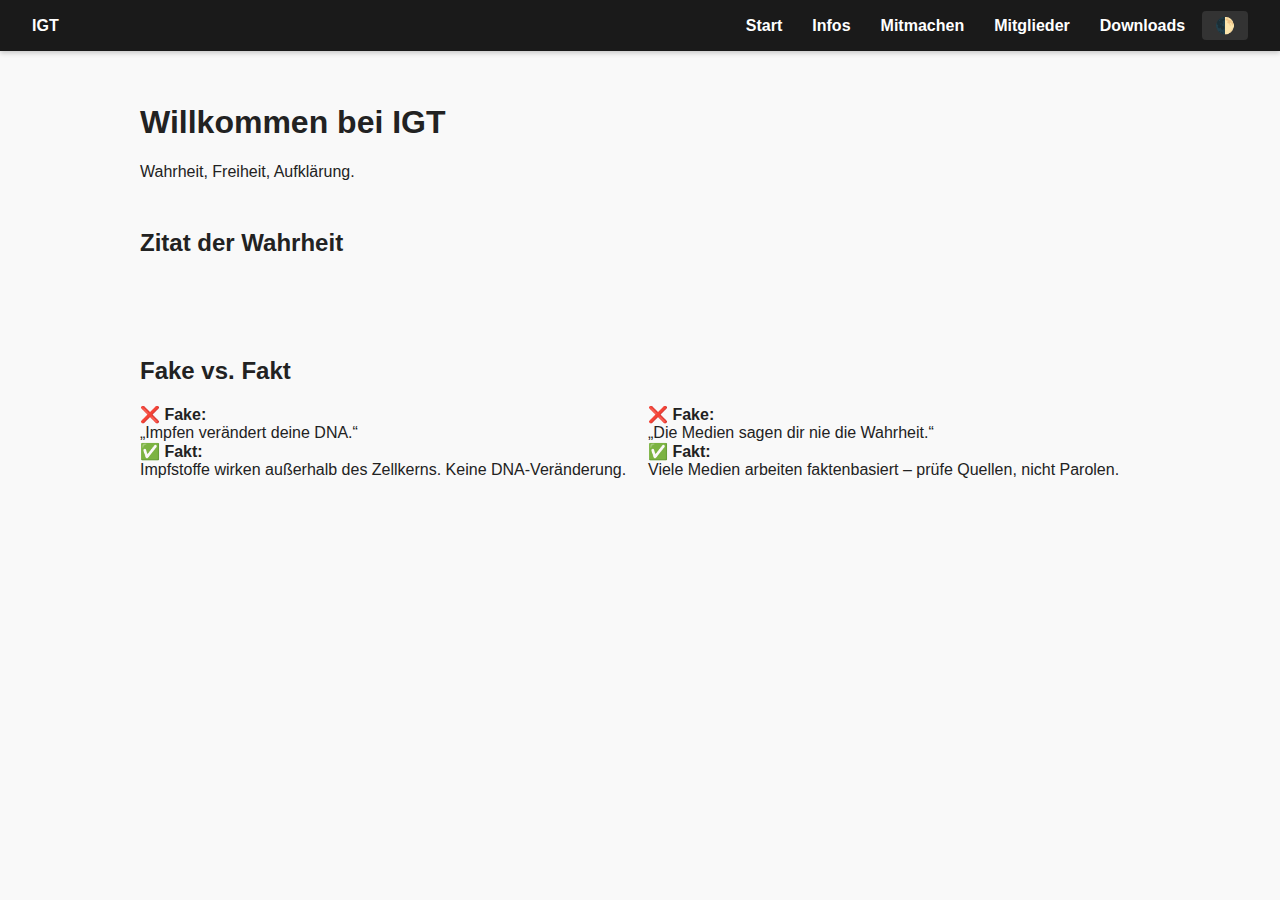
<file: index.html>
<!DOCTYPE html>
<html lang="de">
<head>
  <meta charset="UTF-8">
  <title>IGT Start</title>
  <link rel="stylesheet" href="style.css">
</head>
<body>
  <nav>
    <div><strong>IGT</strong></div>
    <div>
      <a href="index.html">Start</a>
      <a href="infos.html">Infos</a>
      <a href="mitmachen.html">Mitmachen</a>
      <a href="mitglieder.html">Mitglieder</a>
      <a href="downloads.html">Downloads</a>
      <span class="toggle-dark" onclick="toggleDarkMode()">🌓</span>
    </div>
  </nav>
  <main>
    <section class="fade-in">
      <h1>Willkommen bei IGT</h1>
      <p>Wahrheit, Freiheit, Aufklärung.</p>
    </section>
    <section>
      <h2>Zitat der Wahrheit</h2>
      <div id="zitatBox" class="fade-in" style="font-style:italic; padding:1rem 0;"></div>
    </section>
    
<section>
  <h2>Fake vs. Fakt</h2>
  <div style="display:grid;grid-template-columns:repeat(auto-fit,minmax(250px,1fr));gap:1rem;">
    <div class="flip-box">
      <div class="flip-box-inner">
        <div class="flip-box-front"><strong>❌ Fake:</strong><br>„Impfen verändert deine DNA.“</div>
        <div class="flip-box-back"><strong>✅ Fakt:</strong><br>Impfstoffe wirken außerhalb des Zellkerns. Keine DNA-Veränderung.</div>
      </div>
    </div>
    <div class="flip-box">
      <div class="flip-box-inner">
        <div class="flip-box-front"><strong>❌ Fake:</strong><br>„Die Medien sagen dir nie die Wahrheit.“</div>
        <div class="flip-box-back"><strong>✅ Fakt:</strong><br>Viele Medien arbeiten faktenbasiert – prüfe Quellen, nicht Parolen.</div>
      </div>
    </div>
  </div>
</section>

  </main>
  
<script>
  const zitate = [
    "„Wer die Wahrheit nicht kennt, ist ein Dummkopf. Wer sie kennt und eine Lüge nennt, ist ein Verbrecher.“ — Brecht",
    "„Alle Wahrheit durchläuft drei Phasen: belächelt, bekämpft, akzeptiert.“ — Schopenhauer",
    "„Es ist gefährlich, recht zu haben, wenn die Regierung Unrecht hat.“ — Voltaire",
    "„Freiheit ist immer Freiheit der Andersdenkenden.“ — Rosa Luxemburg",
    "„Wenn Unrecht zu Recht wird, wird Widerstand zur Pflicht.“ — Brecht",
    "„Das größte Übel ist nicht die Lüge, sondern die Gleichgültigkeit gegenüber der Wahrheit.“ — Unbekannt"
  ];
  let index = 0;
  function zeigeZitat() {
    const el = document.getElementById("zitatBox");
    el.classList.remove("fade-in");
    void el.offsetWidth; // trigger reflow
    el.textContent = zitate[index];
    el.classList.add("fade-in");
    index = (index + 1) % zitate.length;
  }
  setInterval(zeigeZitat, 6000);
  window.onload = zeigeZitat;
</script>

  
<script>
  const toggleDarkMode = () => {
    document.body.classList.toggle("dark");
    localStorage.setItem("igt-darkmode", document.body.classList.contains("dark") ? "1" : "0");
  };
  window.onload = () => {
    if (localStorage.getItem("igt-darkmode") === "1") document.body.classList.add("dark");
  };
</script>

</body>
</html>
</file>
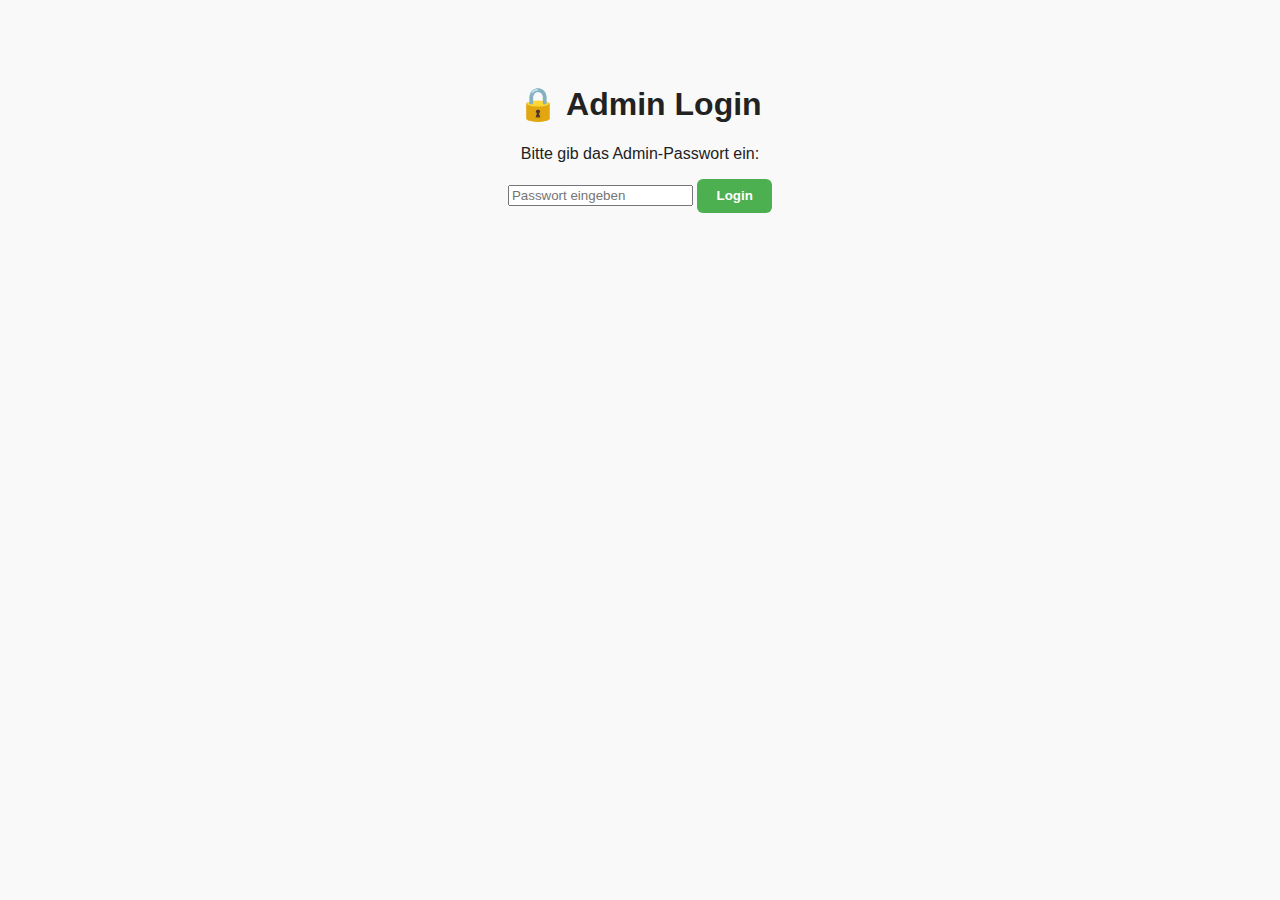
<file: admin.html>
<!DOCTYPE html>
<html lang="de">
<head>
  <meta charset="UTF-8">
  <title>IGT Admin (Login)</title>
  <link rel="stylesheet" href="style.css">
</head>
<body>
  <main style="max-width:400px;margin:auto;padding-top:4rem;text-align:center;">
    <h1>🔒 Admin Login</h1>
    <p>Bitte gib das Admin-Passwort ein:</p>
    <input type="password" id="pw" placeholder="Passwort eingeben">
    <button onclick="checkPW()">Login</button>
    <p id="msg" style="color:red;"></p>
  </main>

  <script>
    const checkPW = () => {
      const input = document.getElementById("pw").value.trim();
      if (input === "igtadmin2024") {
        localStorage.setItem("igt-auth", "true");
        window.location.href = "adminpanel.html";
      } else {
        document.getElementById("msg").textContent = "Falsches Passwort!";
      }
    };
  </script>
</body>
</html>
</file>
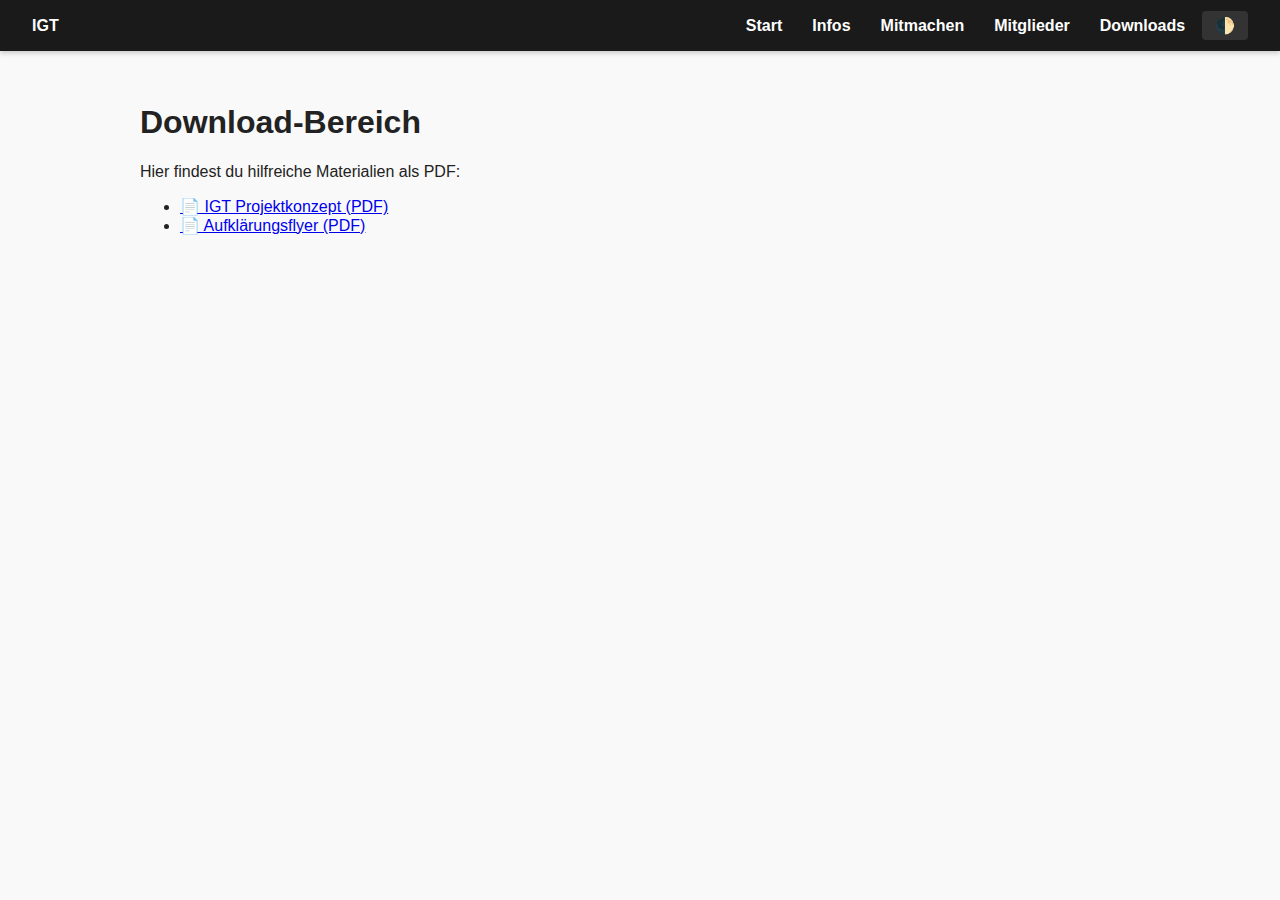
<file: downloads.html>
<!DOCTYPE html>
<html lang="de">
<head>
  <meta charset="UTF-8">
  <title>Downloads – IGT</title>
  <link rel="stylesheet" href="style.css">
</head>
<body>
  <nav>
    <div><strong>IGT</strong></div>
    <div>
      <a href="index.html">Start</a>
      <a href="infos.html">Infos</a>
      <a href="mitmachen.html">Mitmachen</a>
      <a href="mitglieder.html">Mitglieder</a>
      <a href="downloads.html">Downloads</a>
      <span class="toggle-dark" onclick="toggleDarkMode()">🌓</span>
    </div>
  </nav>
  <main>
    <h1>Download-Bereich</h1>
    <p>Hier findest du hilfreiche Materialien als PDF:</p>
    <ul>
      <li><a href="IGT_Projektkonzept.pdf" target="_blank">📄 IGT Projektkonzept (PDF)</a></li>
      <li><a href="IGT_Aufklaerungsflyer.pdf" target="_blank">📄 Aufklärungsflyer (PDF)</a></li>
    </ul>
  </main>
  <script>
    const toggleDarkMode = () => {{
      document.body.classList.toggle("dark");
      localStorage.setItem("igt-darkmode", document.body.classList.contains("dark") ? "1" : "0");
    }};
    window.onload = () => {{
      if (localStorage.getItem("igt-darkmode") === "1") document.body.classList.add("dark");
    }};
  </script>
</body>
</html>
</file>
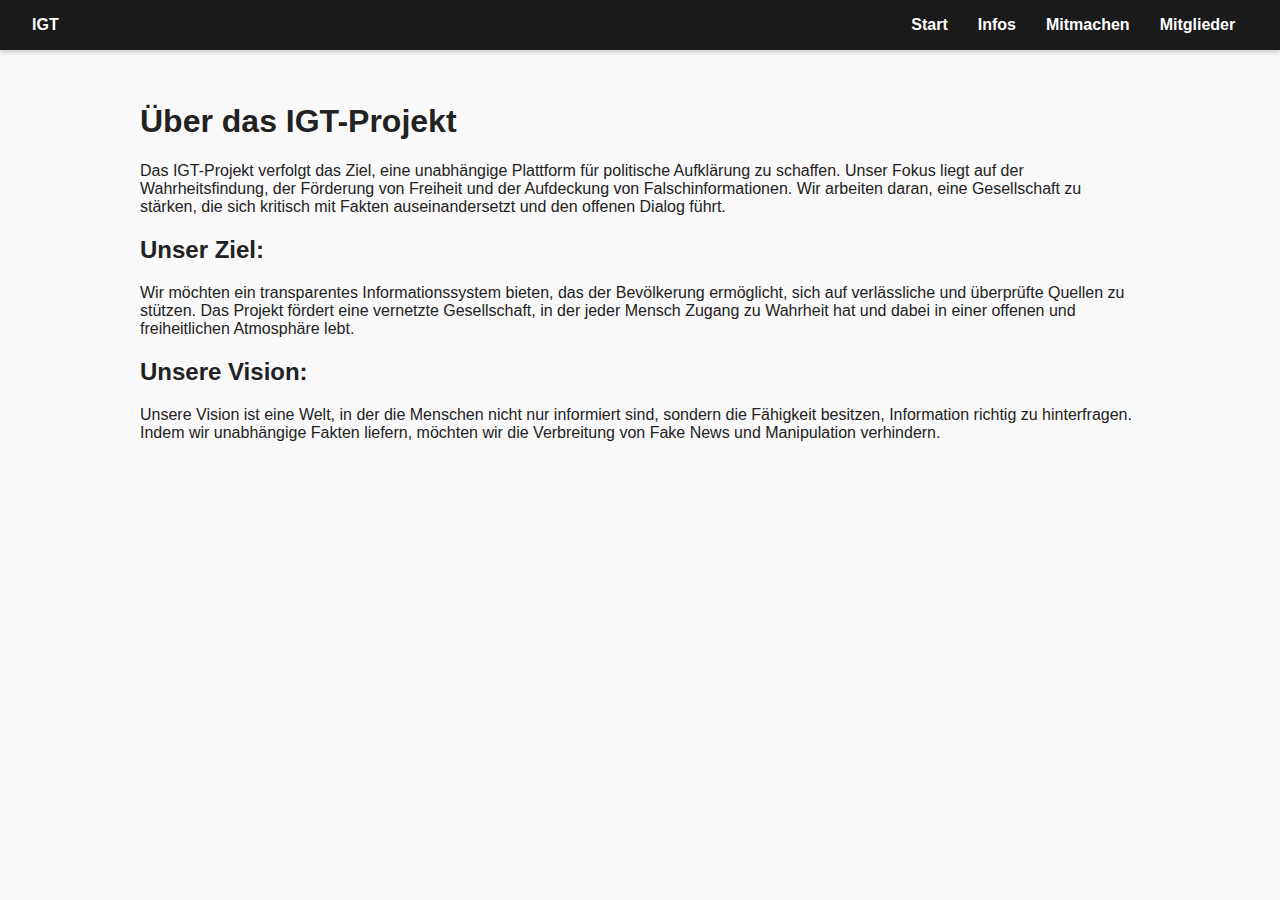
<file: infos.html>
<!DOCTYPE html>
<html lang="de">
<head>
  <meta charset="UTF-8">
  <title>IGT Infos</title>
  <link rel="stylesheet" href="style.css">
</head>
<body>
  <nav>
    <div><strong>IGT</strong></div>
    <div>
      <a href="index.html">Start</a>
      <a href="infos.html">Infos</a>
      <a href="mitmachen.html">Mitmachen</a>
      <a href="mitglieder.html">Mitglieder</a>
    </div>
  </nav>
  <main>
    <h1>Über das IGT-Projekt</h1>
    <p>Das IGT-Projekt verfolgt das Ziel, eine unabhängige Plattform für politische Aufklärung zu schaffen.  
       Unser Fokus liegt auf der Wahrheitsfindung, der Förderung von Freiheit und der Aufdeckung von Falschinformationen.  
       Wir arbeiten daran, eine Gesellschaft zu stärken, die sich kritisch mit Fakten auseinandersetzt und den offenen Dialog führt.</p>
    
    <h2>Unser Ziel:</h2>
    <p>Wir möchten ein transparentes Informationssystem bieten, das der Bevölkerung ermöglicht, sich auf verlässliche und überprüfte Quellen zu stützen.  
       Das Projekt fördert eine vernetzte Gesellschaft, in der jeder Mensch Zugang zu Wahrheit hat und dabei in einer offenen und freiheitlichen Atmosphäre lebt.</p>
    
    <h2>Unsere Vision:</h2>
    <p>Unsere Vision ist eine Welt, in der die Menschen nicht nur informiert sind, sondern die Fähigkeit besitzen, Information richtig zu hinterfragen.  
       Indem wir unabhängige Fakten liefern, möchten wir die Verbreitung von Fake News und Manipulation verhindern.</p>
  </main>
</body>
</html>
</file>
<file: style.css>
:root {
  --primary: #4CAF50;
  --bg-light: #f9f9f9;
  --bg-dark: #121212;
  --text-light: #222;
  --text-dark: #f9f9f9;
  --accent: #ffffff;
}

body {
  margin: 0;
  font-family: 'Segoe UI', Tahoma, Geneva, Verdana, sans-serif;
  background-color: var(--bg-light);
  color: var(--text-light);
  transition: background 0.3s, color 0.3s;
}
body.dark {
  background-color: var(--bg-dark);
  color: var(--text-dark);
}
nav {
  position: sticky;
  top: 0;
  background-color: #1a1a1a;
  color: white;
  padding: 1rem 2rem;
  display: flex;
  justify-content: space-between;
  align-items: center;
  z-index: 999;
  box-shadow: 0 2px 5px rgba(0,0,0,0.2);
}
nav a {
  color: white;
  margin: 0 0.8rem;
  text-decoration: none;
  font-weight: bold;
}
main {
  padding: 2rem;
  max-width: 1000px;
  margin: auto;
}
section {
  margin-bottom: 3rem;
}
button {
  background-color: var(--primary);
  color: white;
  border: none;
  padding: 0.6rem 1.2rem;
  border-radius: 6px;
  cursor: pointer;
  font-weight: bold;
  transition: background 0.3s;
}
button:hover {
  background-color: #3c8f40;
}
.card {
  background: white;
  padding: 1.5rem;
  border-radius: 12px;
  box-shadow: 0 3px 6px rgba(0,0,0,0.1);
  transition: transform 0.3s;
}
.card:hover {
  transform: translateY(-5px);
}
.dark .card {
  background: #1e1e1e;
}
.fade-in {
  animation: fadeIn 1s ease-in;
}
@keyframes fadeIn {
  from { opacity: 0; transform: translateY(20px); }
  to { opacity: 1; transform: translateY(0); }
}
.toggle-dark {
  background: #333;
  color: white;
  border-radius: 4px;
  padding: 0.4rem 0.8rem;
  cursor: pointer;
}
a.button-link {
  display: inline-block;
  margin-top: 1rem;
  background: var(--primary);
  color: white;
  padding: 0.5rem 1rem;
  border-radius: 6px;
  text-decoration: none;
}
a.button-link:hover {
  background: #3c8f40;
}
</file>
